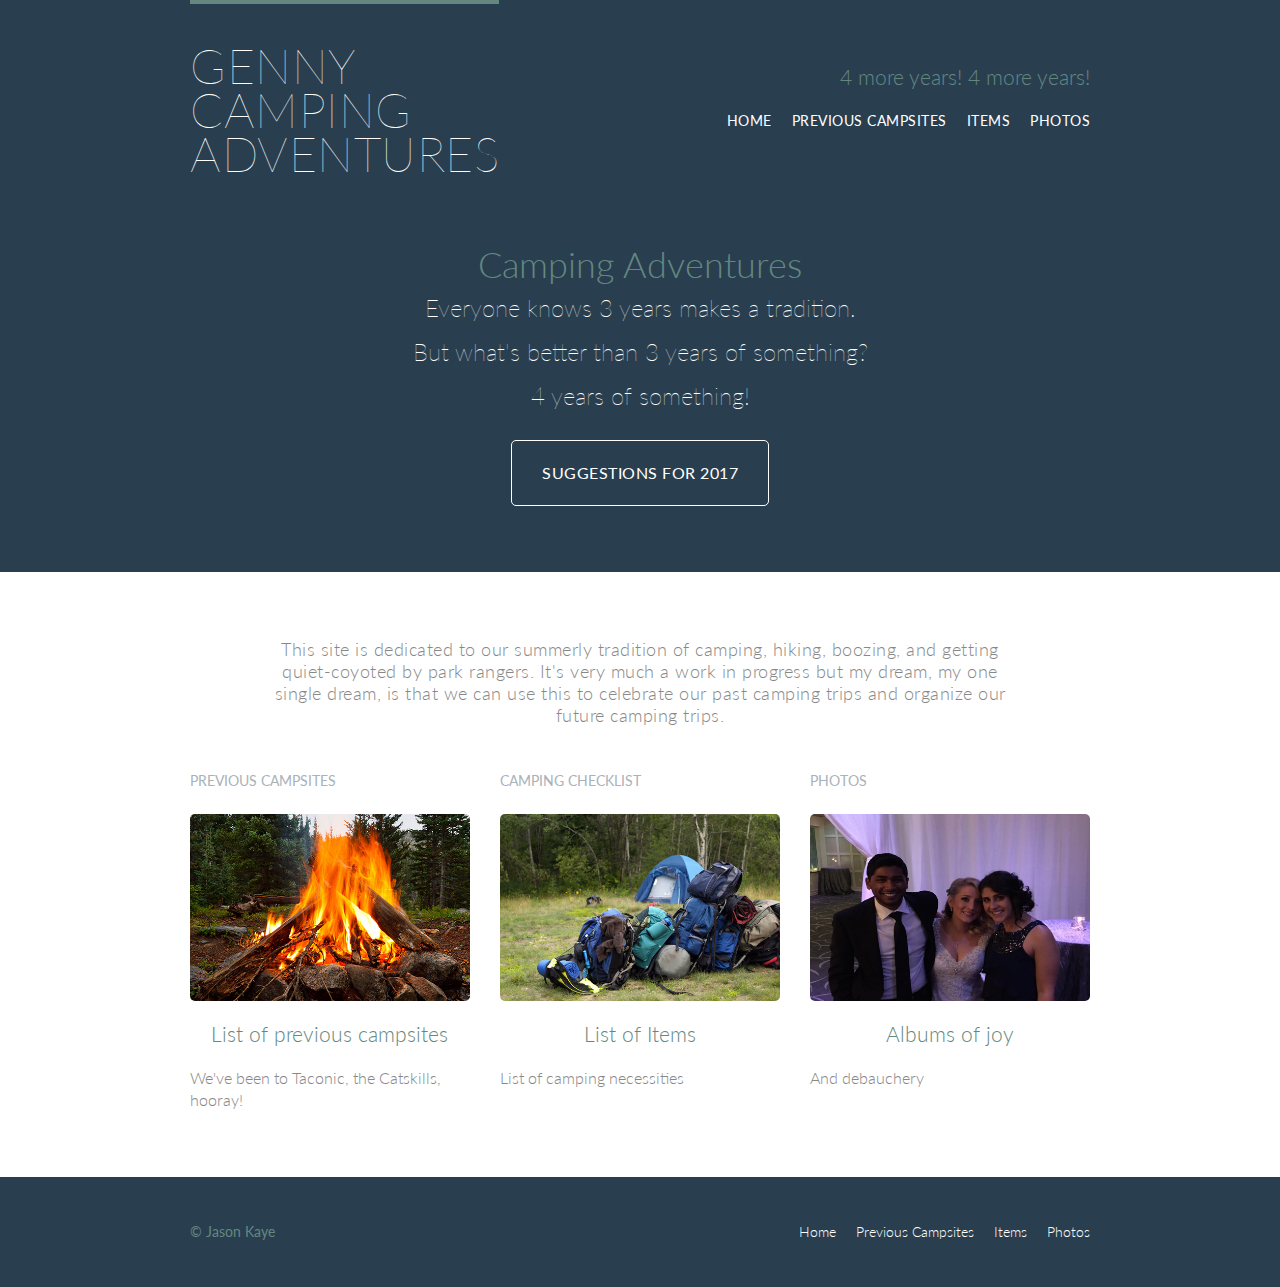
<file: index.html>
<!DOCTYPE html>
<html lang="en">
  <head>
    <meta charset="utf-8">
    <title>Camping With Friends</title>
    <link rel="stylesheet" href="assets/stylesheets/reset.css">
    <link rel="stylesheet" href="assets/stylesheets/main.css">
    <!-- Adding link to google font -->
    <link rel="stylesheet" href="https://fonts.googleapis.com/css?family=Lato:100,300,400">
  </head>
  <body>
  
  <!-- Header -->
  <!-- Need to add group class in order to contain the h1 elem float. Header is nearest parent elem. This applies clearfix style to header -->
    <header class="primary-header container group">

      <h1 class="logo">
        <a href="index.html">Genny <br> Camping <br/> Adventures</a>
      </h1>

      <h3 class="tagline">4 more years! 4 more years!</h3>

      <nav class="nav primary-nav">
        <ul>
          <li><a href="index.html">Home</a></li><!--
          --><li><a href="previous_campsites.html">Previous Campsites</a></li><!--
          --><li><a href="items.html">Items</a></li><!--
          --><li><a href="photos.html">Photos</a></li>
        </ul>
      </nav>

    </header>

  <!-- Hero -->

      <section class="hero container">
        <h2>Camping Adventures</h2>
        <p>Everyone knows 3 years makes a tradition. <br>
              But what's better than 3 years of something? <br>
              4 years of something!
        </p>


        <a class="btn btn-alt" href="https://goo.gl/forms/SGckLCpVLZxS8hPC3" target="_blank">Suggestions for 2017</a>

      </section>

  <!-- Teasers -->

    <section class="row">

      <div class="grid">

        <p class="main-intro">This site is dedicated to our summerly tradition of camping, hiking, boozing, and getting quiet-coyoted by park rangers. It's very much a work in progress but my dream, my one single dream, is that we can use this to celebrate our past camping trips and organize our future camping trips.</p>
      
        <!-- Previous Campsites -->

        <section class="teaser col-1-3">

          <h5>Previous Campsites</h5>
          <a href="previous_campsites.html">
            <img src="assets/images/home/campfire.jpg" alt="A massive campfire" />
            <h3>List of previous campsites</h3>
          </a>
          <p>We've been to Taconic, the Catskills, hooray!</p>
        
        </section><!-- 

        Camping Checklist

        --><section class="teaser col-1-3">

          <h5>Camping Checklist</h5>
          <a href="items.html">
            <img src="assets/images/home/items.jpg" alt="Stock camping items" />
            <h3>List of Items</h3>
          </a>
          <p>List of camping necessities</p>
    
        </section><!-- 

        Ideas for Next Year

        --><section class="teaser col-1-3">

          <h5>Photos</h5>
          <a href="photos.html">
            <img src="assets/images/home/joy.jpg" alt="Best friends hugging and smiling" />
            <h3>Albums of joy</h3>
          </a>
          <p>And debauchery</p>
        
        </section>

      </div> <!-- closes grid div -->

    </section> <!-- closes row section -->

    <!-- Footer -->
    <!-- Float the copyright to the left within <small> and let all other elems wrap around it to the right
           Applying a class tot he parent of the floated element (small) - in this case, the <footer> 
           Using a unique CSS selector to select elem and then float it
           Adding group class since we know we'll be floating an elem within the footer elem
     -->
    <footer class="primary-footer container group">

      <small>&copy; Jason Kaye</small>

      <nav class="nav">
        <ul>
          <li><a href="index.html">Home</a></li><!--
          --><li><a href="previous_campsites.html">Previous Campsites</a></li><!--
          --><li><a href="items.html">Items</a></li><!--
          --><li><a href="photos.html">Photos</a></li>
        </ul>
      </nav>

    </footer>
  </body>
</html>
</file>
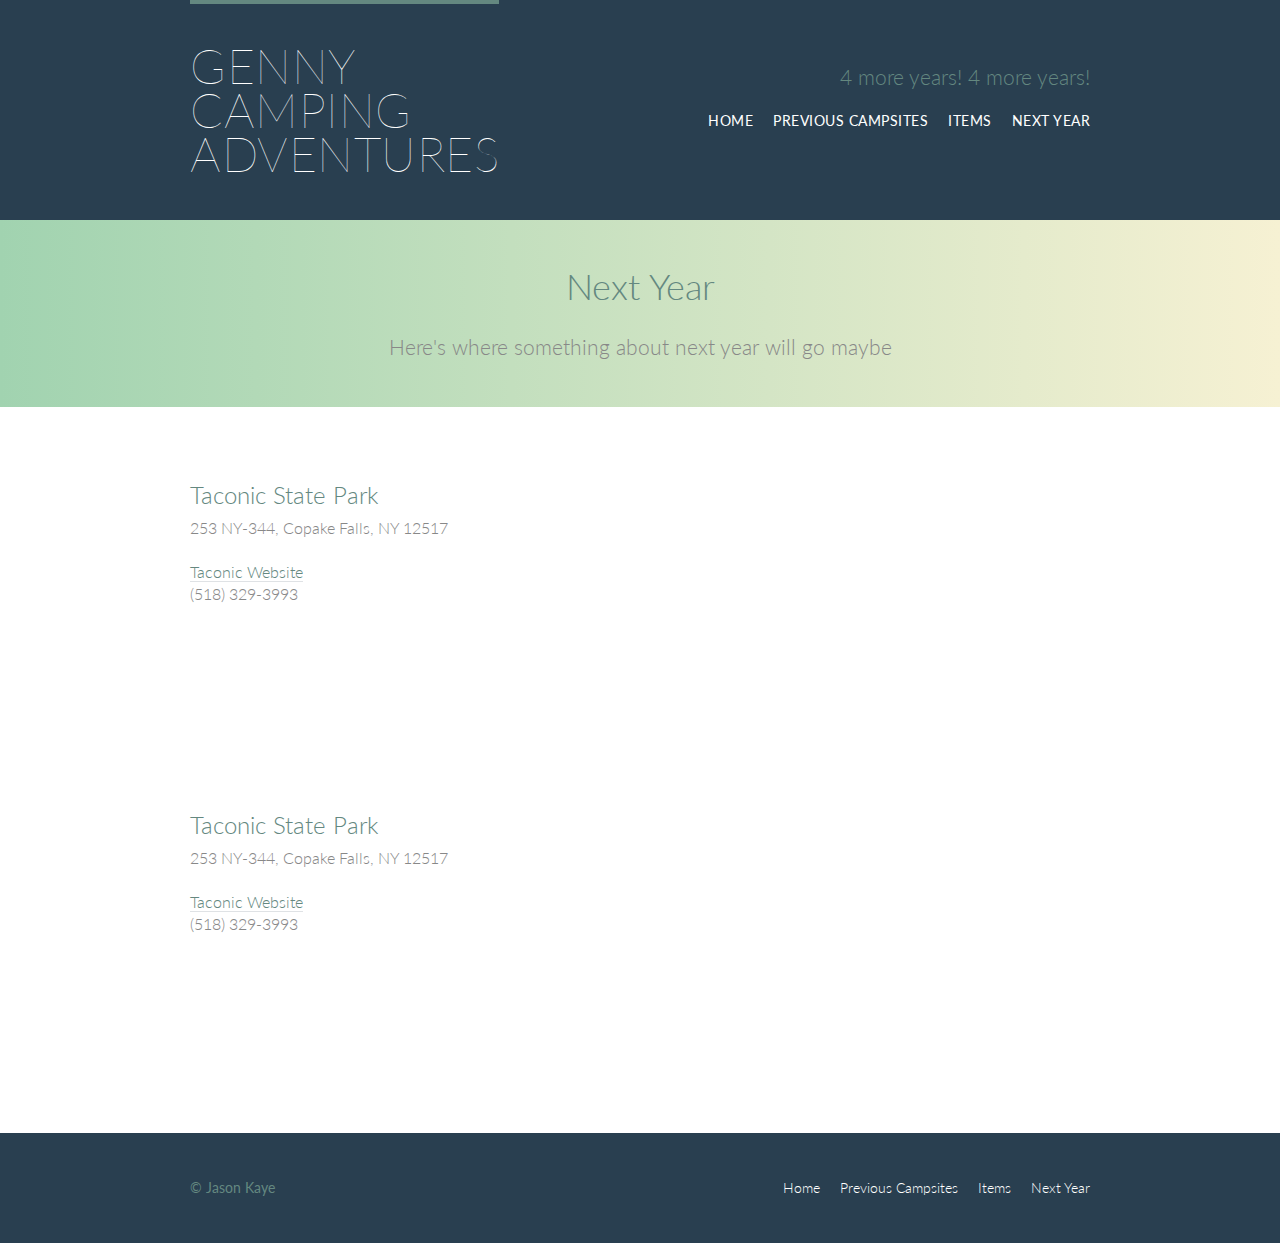
<file: next_year.html>
<!DOCTYPE html>
<html lang="en">
  <head>
    <meta charset="utf-8">
    <title>Camping With Friends</title>
    <link rel="stylesheet" href="assets/stylesheets/reset.css">
    <link rel="stylesheet" href="assets/stylesheets/main.css">
    <!-- Adding link to google font -->
    <link rel="stylesheet" href="https://fonts.googleapis.com/css?family=Lato:100,300,400">
  </head>
  <body>

  <!-- Header -->
  <!-- Need to add group class in order to contain the h1 elem float. Header is nearest parent elem. This applies clearfix style to header -->
    <header class="primary-header container group">

      <h1 class="logo">
        <a href="index.html">Genny <br> Camping <br/> Adventures</a>
      </h1>

      <h3 class="tagline">4 more years! 4 more years!</h3>

      <nav class="nav primary-nav">
        <ul>
          <li><a href="index.html">Home</a></li><!--
          --><li><a href="previous_campsites.html">Previous Campsites</a></li><!--
          --><li><a href="items.html">Items</a></li><!--
          --><li><a href="next_year.html">Next Year</a></li>
        </ul>
      </nav>

    </header>

    <!-- Lead -->

    <section class="row-alt">
      <div class="lead container">

        <h1>Next Year</h1>

        <p>Here's where something about next year will go maybe</p>

      </div>
    </section>

    <!-- Main section -->
    <section class="row">
      <div class="grid">

<!-- Keeping in mind that the column classes make both the <div> and <iframe> elements inline-block elements, we need to remove the empty space that will appear between them. To do so we’ll open an HTML comment directly after the closing <div> tag, and we’ll close the HTML comment immediately before the opening <iframe> tag. -->
        <section class="campsite-2017">

          <div class="col-1-3">
            <h2>Taconic State Park</h2>
            <p>253 NY-344, Copake Falls, NY 12517</p>
            <p><a href="nysparks.com/parks/83/details.aspx">Taconic Website</a> <br/> (518) 329-3993</p>
          </div><!--

        --><iframe class="campsite-map col-2-3" src="https://www.google.com/maps/embed?pb=!1m14!1m8!1m3!1d11837.484459581847!2d-73.5196101!3d42.1209378!3m2!1i1024!2i768!4f13.1!3m3!1m2!1s0x0%3A0xdd5db7318545edc9!2sTaconic+State+Park!5e0!3m2!1sen!2sus!4v1482427247740"></iframe>

        </section>

        <section class="campsite-2016">

          <div class="col-1-3">
            <h2>Taconic State Park</h2>
            <p>253 NY-344, Copake Falls, NY 12517</p>
            <p><a href="nysparks.com/parks/83/details.aspx">Taconic Website</a> <br/> (518) 329-3993</p>
          </div><!--

        --><iframe class="campsite-map col-2-3" src="https://www.google.com/maps/embed?pb=!1m14!1m8!1m3!1d11837.484459581847!2d-73.5196101!3d42.1209378!3m2!1i1024!2i768!4f13.1!3m3!1m2!1s0x0%3A0xdd5db7318545edc9!2sTaconic+State+Park!5e0!3m2!1sen!2sus!4v1482427247740"></iframe>
        </section>

      </div>
    </section>

    <!-- Footer -->
    <!-- Float the copyright to the left within <small> and let all other elems wrap around it to the right
           Applying a class tot he parent of the floated element (small) - in this case, the <footer> 
           Using a unique CSS selector to select elem and then float it
           Adding group class since we know we'll be floating an elem within the footer elem
     -->
    <footer class="primary-footer container group">

      <small>&copy; Jason Kaye</small>

      <nav class="nav">
        <ul>
          <li><a href="index.html">Home</a></li><!--
          --><li><a href="previous_campsites.html">Previous Campsites</a></li><!--
          --><li><a href="items.html">Items</a></li><!--
          --><li><a href="next_year.html">Next Year</a></li>
        </ul>
      </nav>

    </footer>
    
  </body>
</html>
</file>
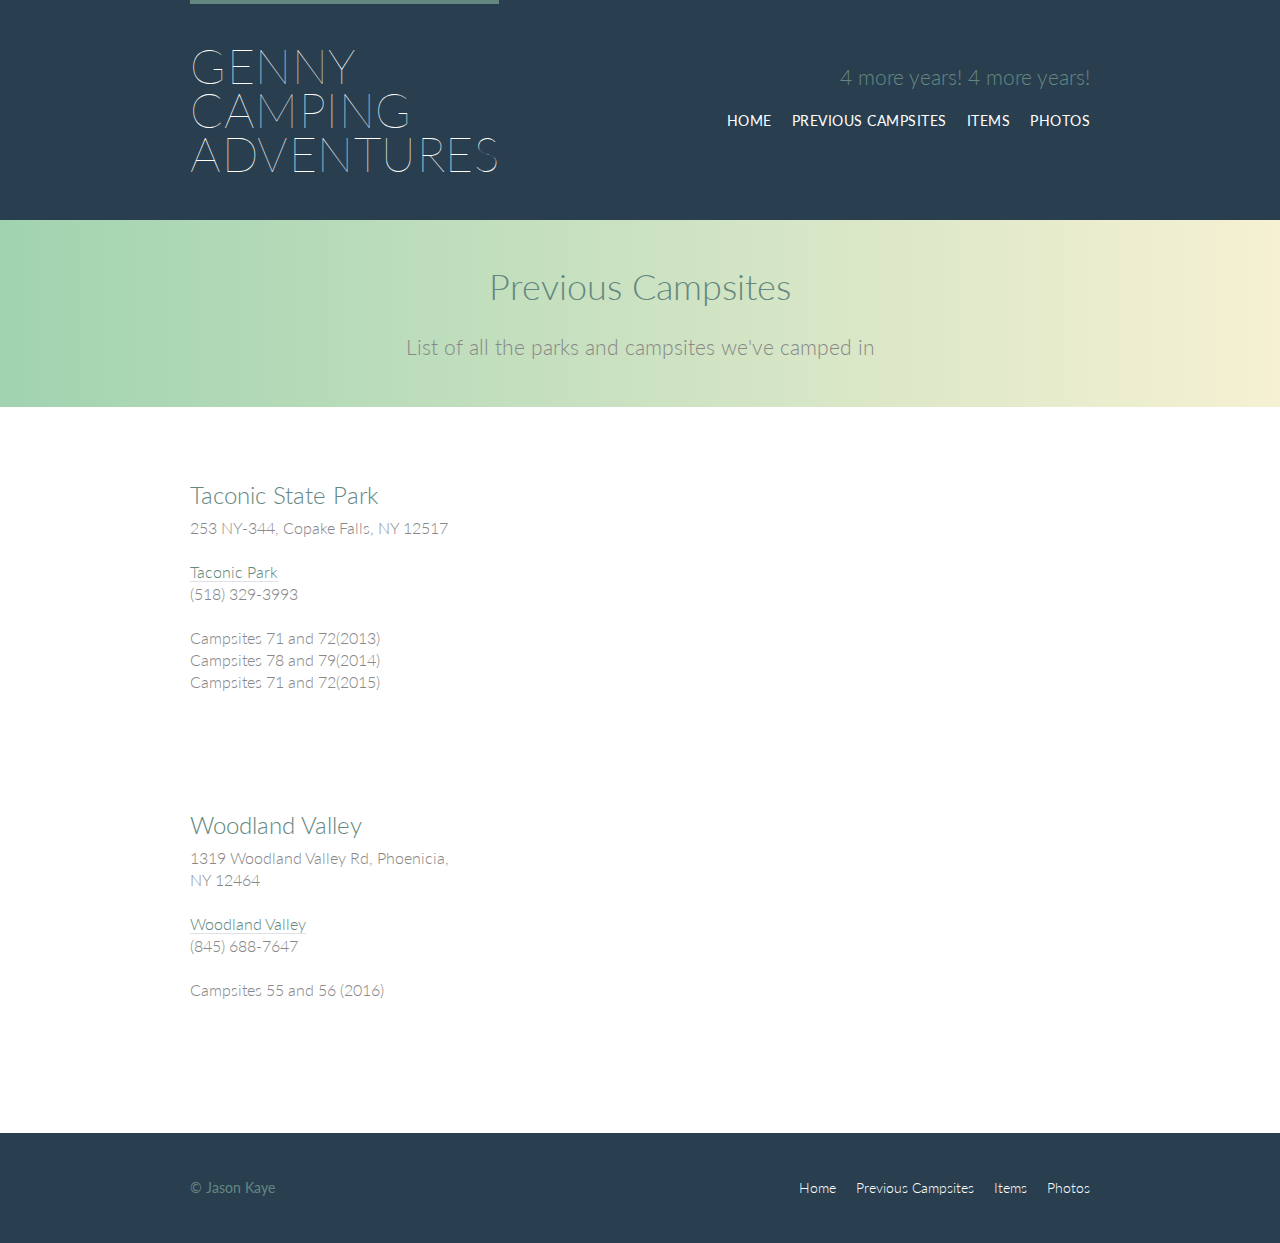
<file: previous_campsites.html>
<!DOCTYPE html>
<html lang="en">
  <head>
    <meta charset="utf-8">
    <title>Camping With Friends</title>
    <link rel="stylesheet" href="assets/stylesheets/reset.css">
    <link rel="stylesheet" href="assets/stylesheets/main.css">
    <!-- Adding link to google font -->
    <link rel="stylesheet" href="https://fonts.googleapis.com/css?family=Lato:100,300,400">
  </head>
  <body>

  <!-- Header -->
  <!-- Need to add group class in order to contain the h1 elem float. Header is nearest parent elem. This applies clearfix style to header -->
    <header class="primary-header container group">

      <h1 class="logo">
        <a href="index.html">Genny <br> Camping <br/> Adventures</a>
      </h1>

      <h3 class="tagline">4 more years! 4 more years!</h3>

      <nav class="nav primary-nav">
        <ul>
          <li><a href="index.html">Home</a></li><!--
          --><li><a href="previous_campsites.html">Previous Campsites</a></li><!--
          --><li><a href="items.html">Items</a></li><!--
          --><li><a href="photos.html">Photos</a></li>
        </ul>
      </nav>

    </header>

    <!-- Lead -->

    <section class="row-alt">
      <div class="lead container">

        <h1>Previous Campsites</h1>

        <p>List of all the parks and campsites we've camped in</p>

      </div>
    </section>

    <!-- Main section -->
    <section class="row">
      <div class="grid">

<!-- Keeping in mind that the column classes make both the <div> and <iframe> elements inline-block elements, we need to remove the empty space that will appear between them. To do so we’ll open an HTML comment directly after the closing <div> tag, and we’ll close the HTML comment immediately before the opening <iframe> tag. -->
        <section class="campsite-2017">

          <div class="col-1-3">
            <h2>Taconic State Park</h2>
            <p>253 NY-344, Copake Falls, NY 12517</p>
            <p><a href="http://nysparks.com/parks/83/details.aspx">Taconic Park</a> <br/> (518) 329-3993</p>
            <ul>
              <li>Campsites 71 and 72(2013)</li>
              <li>Campsites 78 and 79(2014)</li>
              <li>Campsites 71 and 72(2015)</li>
            </ul>
          </div><!--

        --><iframe class="campsite-map col-2-3" src="https://www.google.com/maps/embed?pb=!1m14!1m8!1m3!1d11837.484459581847!2d-73.5196101!3d42.1209378!3m2!1i1024!2i768!4f13.1!3m3!1m2!1s0x0%3A0xdd5db7318545edc9!2sTaconic+State+Park!5e0!3m2!1sen!2sus!4v1482427247740"></iframe>

        </section>

        <section class="campsite-2016">

          <div class="col-1-3">
            <h2>Woodland Valley</h2>
            <p>1319 Woodland Valley Rd, Phoenicia, NY 12464</p>
            <p><a href="http://www.nystateparkstours.com/dec/woodlandvalley/">Woodland Valley</a> <br/> (845) 688-7647</p>
            <ul>
              <li>Campsites 55 and 56 (2016)</li>
            </ul>
          </div><!--

        --><iframe class="campsite-map col-2-3" src="https://www.google.com/maps/embed?pb=!1m14!1m8!1m3!1d11853.401282236544!2d-74.3654695!3d42.0356677!3m2!1i1024!2i768!4f13.1!3m3!1m2!1s0x0%3A0xbbe3f25cb9b66b17!2sWoodland+Valley+Campsite!5e0!3m2!1sen!2sus!4v1483184501477"></iframe>
        </section>

      </div>
    </section>



    <!-- Footer -->
    <!-- Float the copyright to the left within <small> and let all other elems wrap around it to the right
           Applying a class tot he parent of the floated element (small) - in this case, the <footer> 
           Using a unique CSS selector to select elem and then float it
           Adding group class since we know we'll be floating an elem within the footer elem
     -->
    <footer class="primary-footer container group">

      <small>&copy; Jason Kaye</small>

      <nav class="nav">
        <ul>
          <li><a href="index.html">Home</a></li><!--
          --><li><a href="previous_campsites.html">Previous Campsites</a></li><!--
          --><li><a href="items.html">Items</a></li><!--
          --><li><a href="photos.html">Photos</a></li>
        </ul>
      </nav>

    </footer>

  </body>
</html>
</file>
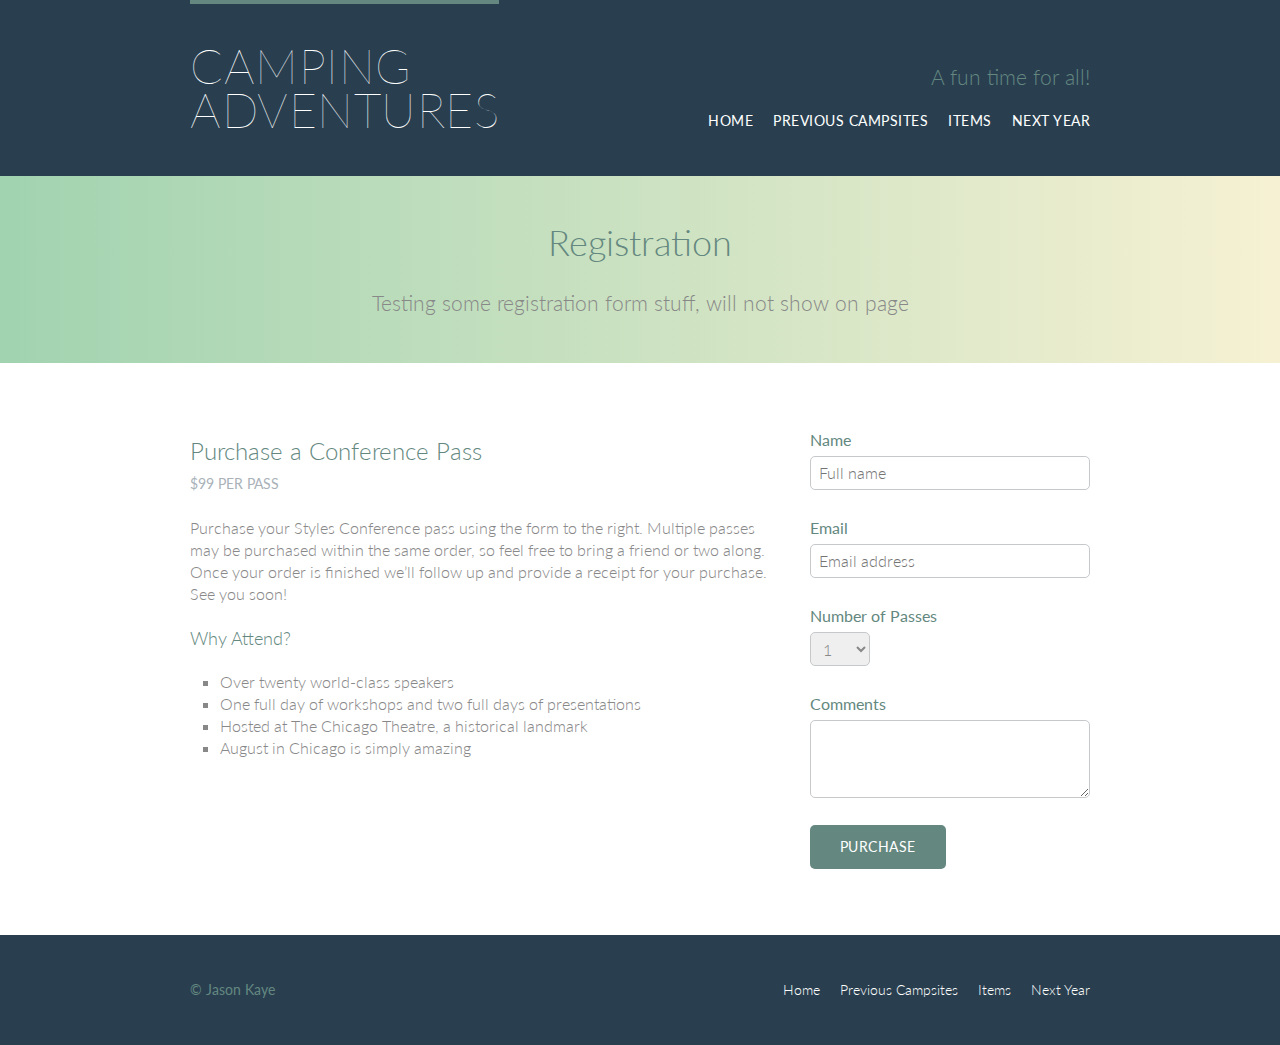
<file: register.html>
<!DOCTYPE html>
<html lang="en">
  <head>
    <meta charset="utf-8">
    <title>Camping With Friends</title>
    <link rel="stylesheet" href="assets/stylesheets/reset.css">
    <link rel="stylesheet" href="assets/stylesheets/main.css">
    <!-- Adding link to google font -->
    <link rel="stylesheet" href="https://fonts.googleapis.com/css?family=Lato:100,300,400">
  </head>
  <body>

  <!-- Header -->
  <!-- Need to add group class in order to contain the h1 elem float. Header is nearest parent elem. This applies clearfix style to header -->
    <header class="primary-header container group">

      <h1 class="logo">
        <a href="index.html">Camping <br/> Adventures</a>
      </h1>

      <h3 class="tagline">A fun time for all!</h3>

      <nav class="nav primary-nav">
        <ul>
          <li><a href="index.html">Home</a></li><!--
          --><li><a href="previous_campsites.html">Previous Campsites</a></li><!--
          --><li><a href="items.html">Items</a></li><!--
          --><li><a href="next_year.html">Next Year</a></li>
        </ul>
      </nav>

    </header>

    <!-- Lead -->

    <section class="row-alt">
      <div class="lead container">

        <h1>Registration</h1>

        <p>Testing some registration form stuff, will not show on page</p>

      </div>
    </section>

    <!-- Main section -->
    <!-- As a refresher, the class attribute value of row adds a white background and provides some vertical padding, while the class attribute value of grid centers our content in the middle of the page and provides some horizontal padding. -->
    <section class="row">
      <div class="grid">

        <section class="col-2-3">

          <h2>Purchase a Conference Pass</h2>
          <h5>$99 per Pass</h5>

          <p>Purchase your Styles Conference pass using the form to the right. Multiple passes may be purchased within the same order, so feel free to bring a friend or two along. Once your order is finished we&#8217;ll follow up and provide a receipt for your purchase. See you soon!</p>

          <h4>Why Attend?</h4>

          <ul class="why-attend">
          <li>Over twenty world-class speakers</li>
            <li>One full day of workshops and two full days of presentations</li>
            <li>Hosted at The Chicago Theatre, a historical landmark</li>
            <li>August in Chicago is simply amazing</li>
          </ul>

        </section><!--

      --><form class="col-1-3" action="#" method="post">
        
        <fieldset class="register-group">
        
          <label>
            Name
            <input type="text" name="name" placeholder="Full name" required>
          </label>

          <label>
            Email
            <input type="email" name="email" placeholder="Email address" required>
          </label>

          <label>
            Number of Passes
            <select name="quantity" required>
              <option value="1" selected>1</option>
              <option value="2">2</option>
              <option value="3">3</option>
              <option value="4">4</option>
              <option value="5">5</option>
            </select>
          </label>

          <label>
            Comments
            <textarea name="comments"></textarea>
          </label>

        </fieldset>

        <input class="btn btn-default" type="submit" name="submit" value="Purchase">

      </form>

      </div>
    </section>

    <!-- Footer -->
    <!-- Float the copyright to the left within <small> and let all other elems wrap around it to the right
           Applying a class tot he parent of the floated element (small) - in this case, the <footer> 
           Using a unique CSS selector to select elem and then float it
           Adding group class since we know we'll be floating an elem within the footer elem
     -->
    <footer class="primary-footer container group">

      <small>&copy; Jason Kaye</small>

      <nav class="nav">
        <ul>
          <li><a href="index.html">Home</a></li><!--
          --><li><a href="previous_campsites.html">Previous Campsites</a></li><!--
          --><li><a href="items.html">Items</a></li><!--
          --><li><a href="next_year.html">Next Year</a></li>
        </ul>
      </nav>

    </footer>
    
  </body>
</html>
</file>
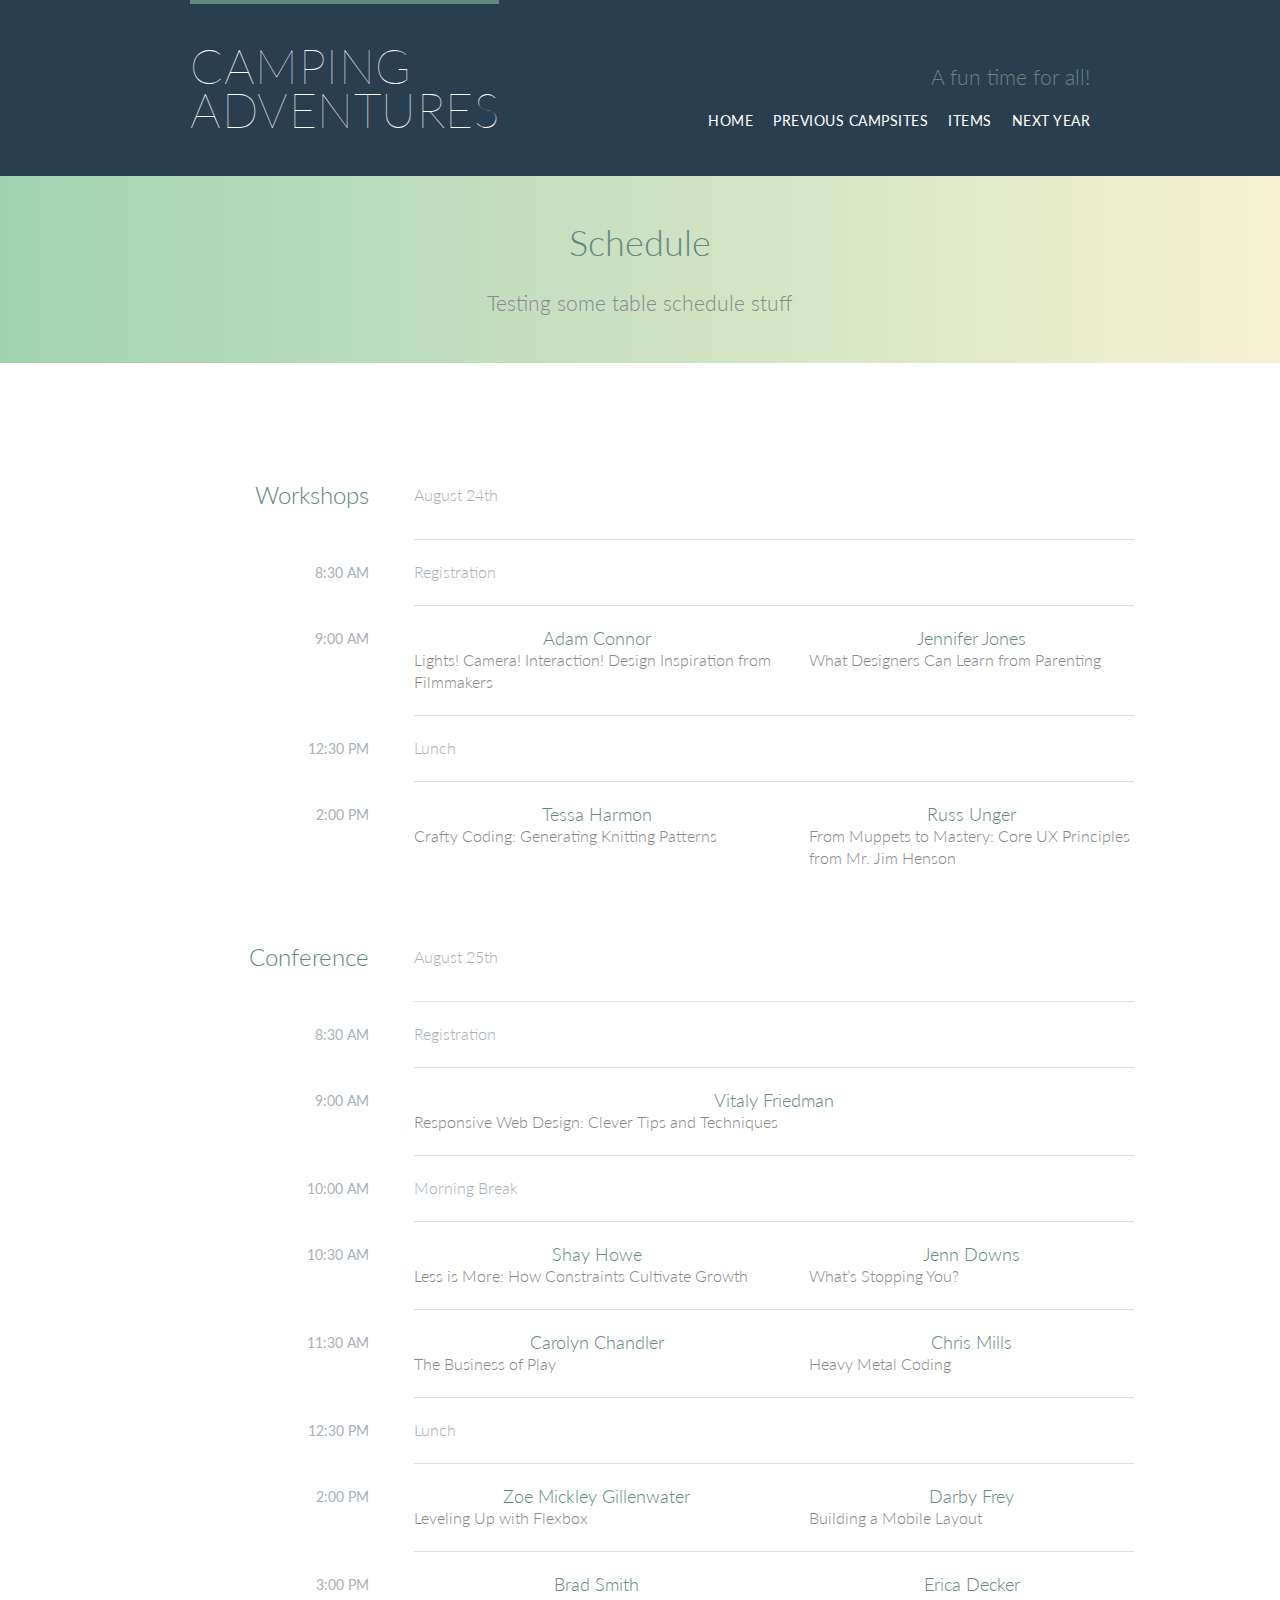
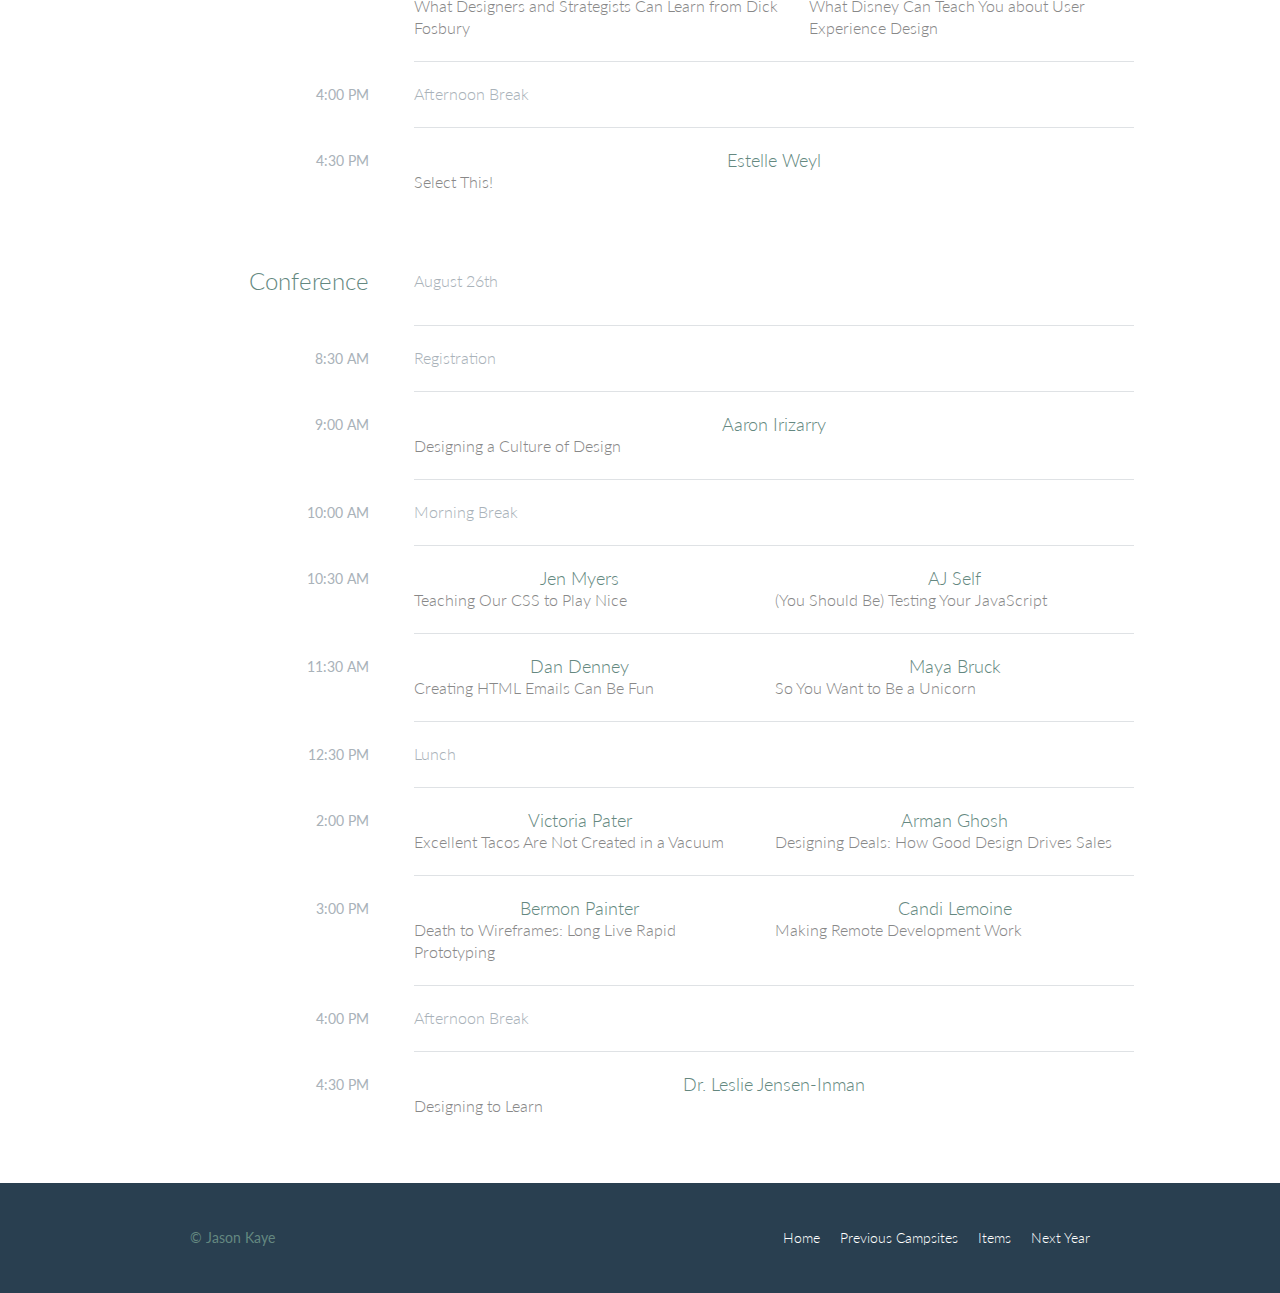
<file: schedule.html>
<!DOCTYPE html>
<html lang="en">
  <head>
    <meta charset="utf-8">
    <title>Camping With Friends</title>
    <link rel="stylesheet" href="assets/stylesheets/reset.css">
    <link rel="stylesheet" href="assets/stylesheets/main.css">
    <!-- Adding link to google font -->
    <link rel="stylesheet" href="https://fonts.googleapis.com/css?family=Lato:100,300,400">
  </head>
  <body>

  <!-- Header -->
  <!-- Need to add group class in order to contain the h1 elem float. Header is nearest parent elem. This applies clearfix style to header -->
    <header class="primary-header container group">

      <h1 class="logo">
        <a href="index.html">Camping <br/> Adventures</a>
      </h1>

      <h3 class="tagline">A fun time for all!</h3>

      <nav class="nav primary-nav">
        <ul>
          <li><a href="index.html">Home</a></li><!--
          --><li><a href="previous_campsites.html">Previous Campsites</a></li><!--
          --><li><a href="items.html">Items</a></li><!--
          --><li><a href="next_year.html">Next Year</a></li>
        </ul>
      </nav>

    </header>

    <!-- Lead -->

    <section class="row-alt">
      <div class="lead container">

        <h1>Schedule</h1>

        <p>Testing some table schedule stuff</p>

      </div>
    </section>

    <!-- Main section -->
    <!-- As a refresher, the class attribute value of row adds a white background and provides some vertical padding. 
          - Using container class here instead of grid, since we're not using any col-based classes -->
    <section class="row">
      <div class="container">

        <table>
          <thead>
            <tr>
              <th scope="row">
                Workshops
              </th>
              <td class="schedule-offset" colspan="2">
                August 24th
              </td>
            </tr>
          </thead>
          <tbody>
            <tr>
              <th scope="row">
                <time datetime="08:30:00">8:30 AM</time>
              </th>
              <td class="schedule-offset" colspan="2">
                Registration
              </td>
            </tr>
            <tr>
              <th scope="row">
                <time datetime="09:00:00">9:00 AM</time>
              </th>
              <td>
                <a href="speakers.html#adam-connor">
                  <h4>Adam Connor</h4>
                  Lights! Camera! Interaction! Design Inspiration from Filmmakers
                </a>
              </td>
              <td>
                <a href="speakers.html#jennifer-jones">
                  <h4>Jennifer Jones</h4>
                  What Designers Can Learn from Parenting
                </a>
              </td>
            </tr>
            <tr>
              <th scope="row">
                <time datetime="12:30:00">12:30 PM</time>
              </th>
              <td class="schedule-offset" colspan="2">
                Lunch
              </td>
            </tr>
            <tr>
              <th scope="row">
                <time datetime="14:00">2:00 PM</time>
              </th>
              <td>
                <a href="speakers.html#tessa-harmon">
                  <h4>Tessa Harmon</h4>
                  Crafty Coding: Generating Knitting Patterns
                </a>
              </td>
              <td>
                <a href="speakers.html#russ-unger">
                  <h4>Russ Unger</h4>
                  From Muppets to Mastery: Core UX Principles from Mr. Jim Henson
                </a>
              </td>
            </tr>
          </tbody>
        </table>

        <table>
          <thead>
            <tr>
              <th scope="row">
                Conference
              </th>
              <td class="schedule-offset" colspan="2">
                August 25th
              </td>
            </tr>
          </thead>
          <tbody>
            <tr>
              <th scope="row">
                <time datetime="08:30:00">8:30 AM</time>
              </th>
              <td class="schedule-offset" colspan="2">
                Registration
              </td>
            </tr>
            <tr>
              <th scope="row">
                <time datetime="09:00:00">9:00 AM</time>
              </th>
              <td colspan="2">
                <a href="speakers.html#vitaly-friedman">
                  <h4>Vitaly Friedman</h4>
                  Responsive Web Design: Clever Tips and Techniques
                </a>
              </td>
            </tr>
            <tr>
              <th scope="row">
                <time datetime="10:00:00">10:00 AM</time>
              </th>
              <td class="schedule-offset" colspan="2">
                Morning Break
              </td>
            </tr>
            <tr>
              <th scope="row">
                <time datetime="10:30:00">10:30 AM</time>
              </th>
              <td>
                <a href="speakers.html#shay-howe">
                  <h4>Shay Howe</h4>
                  Less is More: How Constraints Cultivate Growth
                </a>
              </td>
              <td>
                <a href="speakers.html#jenn-downs">
                  <h4>Jenn Downs</h4>
                  What’s Stopping You?
                </a>
              </td>
            </tr>
            <tr>
              <th scope="row">
                <time datetime="11:30:00">11:30 AM</time>
              </th>
              <td>
                <a href="speakers.html#carolyn-chandler">
                  <h4>Carolyn Chandler</h4>
                  The Business of Play
                </a>
              </td>
              <td>
                <a href="speakers.html#chris-mills">
                  <h4>Chris Mills</h4>
                  Heavy Metal Coding
                </a>
              </td>
            </tr>
            <tr>
              <th scope="row">
                <time datetime="12:30:00">12:30 PM</time>
              </th>
              <td class="schedule-offset" colspan="2">
                Lunch
              </td>
            </tr>
            <tr>
              <th scope="row">
                <time datetime="14:00">2:00 PM</time>
              </th>
              <td>
                <a href="speakers.html#zoe-mickley-gillenwater">
                  <h4>Zoe Mickley Gillenwater</h4>
                  Leveling Up with Flexbox
                </a>
              </td>
              <td>
                <a href="speakers.html#darby-frey">
                  <h4>Darby Frey</h4>
                  Building a Mobile Layout
                </a>
              </td>
            </tr>
            <tr>
              <th scope="row">
                <time datetime="15:00:00">3:00 PM</time>
              </th>
              <td>
                <a href="speakers.html#brad-smith">
                  <h4>Brad Smith</h4>
                  What Designers and Strategists Can Learn from Dick Fosbury
                </a>
              </td>
              <td>
                <a href="speakers.html#erica-decker">
                  <h4>Erica Decker</h4>
                  What Disney Can Teach You about User Experience Design
                </a>
              </td>
            </tr>
            <tr>
              <th scope="row">
                <time datetime="16:00:00">4:00 PM</time>
              </th>
              <td class="schedule-offset" colspan="2">
                Afternoon Break
              </td>
            </tr>
            <tr>
              <th scope="row">
                <time datetime="16:30:00">4:30 PM</time>
              </th>
              <td colspan="2">
                <a href="speakers.html#estelle-weyl">
                  <h4>Estelle Weyl</h4>
                  Select This!
                </a>
              </td>
            </tr>
          </tbody>
        </table>

        <table>
          <thead>
            <tr>
              <th scope="row">
                Conference
              </th>
              <td class="schedule-offset" colspan="2">
                August 26th
              </td>
            </tr>
          </thead>
          <tbody>
            <tr>
              <th scope="row">
                <time datetime="08:30:00">8:30 AM</time>
              </th>
              <td class="schedule-offset" colspan="2">
                Registration
              </td>
            </tr>
            <tr>
              <th scope="row">
                <time datetime="09:00:00">9:00 AM</time>
              </th>
              <td colspan="2">
                <a href="speakers.html#aaron-irizarry">
                  <h4>Aaron Irizarry</h4>
                  Designing a Culture of Design
                </a>
              </td>
            </tr>
            <tr>
              <th scope="row">
                <time datetime="10:00:00">10:00 AM</time>
              </th>
              <td class="schedule-offset" colspan="2">
                Morning Break
              </td>
            </tr>
            <tr>
              <th scope="row">
                <time datetime="10:30:00">10:30 AM</time>
              </th>
              <td>
                <a href="speakers.html#jen-myers">
                  <h4>Jen Myers</h4>
                  Teaching Our CSS to Play Nice
                </a>
              </td>
              <td>
                <a href="speakers.html#aj-self">
                  <h4>AJ Self</h4>
                  (You Should Be) Testing Your JavaScript
                </a>
              </td>
            </tr>
            <tr>
              <th scope="row">
                <time datetime="11:30:00">11:30 AM</time>
              </th>
              <td>
                <a href="speakers.html#dan-denney">
                  <h4>Dan Denney</h4>
                  Creating HTML Emails Can Be Fun
                </a>
              </td>
              <td>
                <a href="speakers.html#maya-bruck">
                  <h4>Maya Bruck</h4>
                  So You Want to Be a Unicorn
                </a>
              </td>
            </tr>
            <tr>
              <th scope="row">
                <time datetime="12:30:00">12:30 PM</time>
              </th>
              <td class="schedule-offset" colspan="2">
                Lunch
              </td>
            </tr>
            <tr>
              <th scope="row">
                <time datetime="14:00">2:00 PM</time>
              </th>
              <td>
                <a href="speakers.html#victoria-pater">
                  <h4>Victoria Pater</h4>
                  Excellent Tacos Are Not Created in a Vacuum
                </a>
              </td>
              <td>
                <a href="speakers.html#arman-ghosh">
                  <h4>Arman Ghosh</h4>
                  Designing Deals: How Good Design Drives Sales
                </a>
              </td>
            </tr>
            <tr>
              <th scope="row">
                <time datetime="15:00:00">3:00 PM</time>
              </th>
              <td>
                <a href="speakers.html#bermon-painter">
                  <h4>Bermon Painter</h4>
                  Death to Wireframes: Long Live Rapid Prototyping
                </a>
              </td>
              <td>
                <a href="speakers.html#candi-lemoine">
                  <h4>Candi Lemoine</h4>
                  Making Remote Development Work
                </a>
              </td>
            </tr>
            <tr>
              <th scope="row">
                <time datetime="16:00:00">4:00 PM</time>
              </th>
              <td class="schedule-offset" colspan="2">
                Afternoon Break
              </td>
            </tr>
            <tr>
              <th scope="row">
                <time datetime="16:30:00">4:30 PM</time>
              </th>
              <td colspan="2">
                <a href="speakers.html#leslie-jensen-inman">
                  <h4>Dr. Leslie Jensen-Inman</h4>
                  Designing to Learn
                </a>
              </td>
            </tr>
          </tbody>
        </table>
        
      </div>
    </section>

    <!-- Footer -->
    <!-- Float the copyright to the left within <small> and let all other elems wrap around it to the right
           Applying a class tot he parent of the floated element (small) - in this case, the <footer> 
           Using a unique CSS selector to select elem and then float it
           Adding group class since we know we'll be floating an elem within the footer elem
     -->
    <footer class="primary-footer container group">

      <small>&copy; Jason Kaye</small>

      <nav class="nav">
        <ul>
          <li><a href="index.html">Home</a></li><!--
          --><li><a href="previous_campsites.html">Previous Campsites</a></li><!--
          --><li><a href="items.html">Items</a></li><!--
          --><li><a href="next_year.html">Next Year</a></li>
        </ul>
      </nav>

    </footer>
    
  </body>
</html>
</file>
<file: assets/stylesheets/main.css>
/*

https://www.linkedin.com/pulse/css-best-practices-14-steps-become-ninja-pt1-alex-devero

==================================
Custom styles
==================================
*/

body {
  /* blue background on body, as website will have different rows of background colors and most frequent will be blue*/
  background: #293f50;
  color: #888;
  /* because Lato it is an embedded web font we’ll want to surround it with quotation marks within any CSS reference */
  font: 300 16px/22px "Lato", "Open Sans", "Helvetica Neue", Helvetica, Arial, sans-serif;
  /* order above is font-weight, font-size, line-height, font-family */
}

/*
==================================
Grid
==================================
*/

/* Setting the box size to border-box to make all sizing easier -- sets width to include width, padding, and border
   Selecting every imaginable element */
*,
*:before,
*:after {
  -webkit-box-sizing: border-box;
      -moz-box-sizing: border-box;
                box-sizing: border-box;
}

/* Create class container to set common width, center elems on page, apply common horizontal padding */
/*
.container {
  margin: 0 auto;  auto in conjunction w/ width lets browser figure out equal left/right margins, thus centering page 
  padding-left: 30px;  left and right paddings ensure content isnt sitting directly on edge of elem, gives breathing room
  padding-right: 30px;
  width: 960px;  tell browsers definitively how wide any elem in class container should be 
}

THIS CONTAINER HAS BEEN COMMENTED OUT BECAUSE ITS VALUES HAVE BEEN SPLIT 

*/


/* Creating 3-column reusable layout
    We'll create it this way but will use a two-column layout with one column being two-thirds, another one-third
    col-1-3 = one-third
    col-2-3 = two-thirds
*/

.col-1-3 {
  width: 33.33%;
}

.col-2-3 {
  width: 66.66%;
}

/* want both columns to be displayed as inline-block elems, along with their vertical alignment being set to top for each column*/
.col-1-3,
.col-2-3 {
  display: inline-block;
  vertical-align: top;
}

/* To break up content, we'll put space between each of the columns using a horizontal padding on each 
    When two columns sit next to each other, width of space between them will be double that of the spacefrom outside columns to edge of the row
      - to balance this out well place columns within a grid, add same padding from our columns to that grid
    We need to be careful when doing this - we have our container class used to center all our content within a 960-px wide element
        - if we put an elem with the class of grid inside an elem with class of container, their horizontal paddings would add to one another and our columns would not appear proportionate to width of rest of page
        - to avoid this, we'll share some styles from container rule set with grid rule set, specifically the width (to make sure our page stays fixed at 960px) and margin (to center any elem with class of grid on the page) prop/vals
*/

.grid,
.col-1-3,
.col-2-3 {
  padding-left: 15px;
  padding-right: 15px;
}

.container,
.grid {
  margin: 0 auto; /* auto in conjunction w/ width lets browser figure out equal left/right margins, thus centering page */
  width: 960px; /* tell browsers definitively how wide any elem in class container should be */
}

.container {
  padding-left: 30px;  /* left and right paddings ensure content isnt sitting directly on edge of elem, gives breathing room */
  padding-right: 30px;
}


/*
==================================
Typography
==================================
*/

h1, h2, h3, h4 {
  color: #648880;
}

/* Create some vertical spacing between elems */
h1, h3, h4, h5, p {
  margin-bottom: 22px;
}

h1 {
  font-size: 36px;
  line-height: 44px;  /* double the value of the line-height in the body */
}

h2 {
  font-size: 24px;
  line-height: 44px;
}

h3 {
  font-size: 21px;
}

h4 {
  font-size: 18px;
}

h5 {
  color: #a9b2b9;
  font-size: 14px;
  font-weight: 400;  /* browsers give headers font weight of bold, but remember we used the reset */
  text-transform: uppercase;
}

/* reset also reset the browser defaults for <strong>, <cite>, <em> */
/* the font weight of 400 is actually normal, not bold, because our typeface is thicker than most */

strong {
  font-weight: 400;
}

cite, em {
  font-style: italic;
}

/*
==================================
Leads
==================================
*/

.lead {
  text-align: center;
}

.lead p {
  font-size: 21px;
  line-height: 33px;
}

/*
==================================
Buttons
==================================
*/

.btn {
  border-radius: 5px;
  color: #fff;
  cursor: pointer;
  display: inline-block;
  font-weight: 400;
  letter-spacing: .5px;
  margin: 0;
  text-transform: uppercase;
}

.btn-alt {
  border: 1px solid #fff;
  padding: 10px 30px;
}

.btn-alt:hover {
  background: #fff;
  color: #648880;
}

.btn-default {
  border: 0;
  background: #648880;
  padding: 11px 30px;
  font-size: 14px;
}

.btn-default:hover {
  background: #77a198;
}


/*
  ========================================
  Home
  ========================================
*/

.hero {
  color: #fff;
  line-height: 44px;
  padding: 22px 80px 66px 80px;
  text-align: center;
}

.hero h2 {
  font-size: 36px;
}

.hero p {
  font-size: 24px;
  font-weight: 100;
}

.teaser a:hover h3 {
  color: #a9b2b9;
}

.teaser img {
  border-radius: 5px;
  display: block;
  margin-bottom: 22px;
  /*ensure they don’t exceed the width of their respective columns. Changing this width value is important as it allows our images to adjust with the width of the columns as necessary*/
  max-width: 100%;
}

.main-intro {
  max-width: 80%;
  text-align: center;
  margin: 0 auto;  /* center main intro p */
  margin-bottom: 44px; /* override 22px on p elems, give some extra space */
  font-size: 18px;
  letter-spacing: .5px;
}

/*
  ========================================
  Clearfix - way to contain floats
  ========================================
*/

/*
  - :before and :after = pseudo-elems that are dynamically generated above and below the element with the class of group
  - the dynamically generated element after the element with the class of group is clearing the floats within the element of the class of group
  - elem with class of group itself also clears any floats that may appear before it (also includes trickery to get older browsers to play nicely)
*/
.group:before,
.group:after {
  content: "";
  display: table;
}
.group:after {
  clear: both;
}
.group {
  clear: both;
  *zoom: 1;
}

/*
  ========================================
  Rows
  ========================================
*/

.row,
.row-alt {
  min-width: 960px;
}

.row {
  background: #fff;
  padding: 66px 0 44px 0;
}

.row-alt {
  background: #cbe2c1;
  background: -webkit-linear-gradient(to right, #a1d3b0, #f6f1d3);
  background: -moz-linear-gradient(to right, #a1d3b0, #f6f1d3);
  background: linear-gradient(to right, #a1d3b0, #f6f1d3);
  padding: 44px 0 22px 0;
}

/*
  ========================================
  Primary header
  ========================================
*/

/*
  going to float the primary h1 within the header to the left, and all other header content will wrap right of it
  also adding border top, and giving it some vertical padding to breath
*/

.logo {
  border-top: 4px solid #648880;
  float: left;
  font-size: 48px;
  font-weight: 100;
  letter-spacing: .5px;
  line-height: 44px;
  padding: 40px 0 22px 0;
  text-transform: uppercase;
}

.tagline {
  margin: 66px 0 22px 0;
  text-align: right;
}

.primary-nav {
  font-size: 14px;
  font-weight: 400;
  letter-spacing: .5px;
  text-transform: uppercase;
}


/*
  ========================================
  Primary footer
  ========================================
*/

/* add padding to top and bottom of footer to help separate it from rest of page */
.primary-footer {
  color: #648880;
  font-size: 14px;
  padding-bottom: 44px;
  padding-top: 44px;
}

/* selecting, floating the <small> elem to the left */
/* we are selecting the <small> elem, which must reside within an element with the class attribute value of primary-footer, such as our <footer> elem */
.primary-footer small {
  float: left;
  font-weight: 400;
}

/*
  ========================================
Navigation
  ========================================
*/

.nav {
  text-align: right;
}

.nav li {
  display: inline-block;
  margin: 0 10px;
  vertical-align: top;
}

.nav li:last-child {
  margin-right: 0;
}


/*
  ========================================
  Links
  ========================================
*/

/* removing underline from all links */
a {
  color: #648880;
  text-decoration: none;
}

a:hover {
  color: #a9b2b9;
}

/* add underline to links in paragraphs -- using border-bottom instead of text-decoration because we have more control of underline's appearance */
p a {
  border-bottom: 1px solid #dfe2e5;
}

.primary-header a,
.primary-footer a {
  color: #fff;
}

.primary-header a,
.primary-footer a {
  color: #6488880;
}

/*
  ========================================
  Campsites
  ========================================
*/

/*As we add more and more campsites to the page, we’ll want to ensure that they remain an equal distance apart vertically. To do so, we’ll create a campsite class rule set which includes a bottom margin of 44 pixels, like this:*/
.campsite {
  margin-bottom: 44px;
}

.campsite-info {
  border: 1px solid #dfe2e5; /* solid gray border */
  border-radius: 5px;
  margin-top: 88px;
  /*padding: 22px 0;*/
  padding-bottom: 22px;
  text-align: center;
}

.campsite-info img {
  border-radius: 50%;
  height: 130px;
  margin: -66px 0 22px 0;
  vertical-align: top;
/*Since we are using an aggressive negative margin on the <img> element within the <div> element with a class attribute value of speaker-info, we need to remove the padding on the top of that <div> element. (SEE ABOVE, SET TO PADDING BOTTOM )*/
}

.campsite-2017 {
  margin-bottom: 66px; /* space between this and campsite below */
}

/*The <section> element with the class attribute value of campsite-2016 has a smaller bottom margin than the <section> element with the class attribute value of campsite-2017 because it sits next to the padding from the bottom of the <section> element with the class attribute of row (primary footer has a margin-top of 44px). Adding that margin and padding together gives us the same value as the bottom margin on the <section> element with the class attribute value of campsite-2017.*/

.campsite-2016 {
  margin-bottom: 22px; /* space between last site and footer */
}

.campsite-map {
  height: 264px;  
}

/*
  ========================================
  Items
  ========================================
*/

.campsite-items {
  max-width: 100%;
  text-align: center;
}

.item-header {
  font-weight: 400;
  margin-bottom: 5px;
}

/*
  ========================================
  Register
  ========================================
*/

/*You’ll notice that most of these properties and values revolve around the box model, which we covered in Lesson 4. We’re primarily setting up the size of different form controls, ensuring that they are laid out appropriately. Aside from adding some box model styles, we’re adjusting the color and font-weight of a few elements.*/

.why-attend {
  list-style: square;
  margin: 0 0 22px 30px;
}

form {
  margin-bottom: 22px;
}

input, select, textarea {
  font: 300 16px/22px "Lato", "Open Sans", "Helvetica Neue", Helvetica, Arial, sans-serif;
}

.register-group label {
  color: #648880;
  cursor: pointer;
  font-weight: 400;
}

.register-group input,
.register-group select,
.register-group textarea {
  border: 1px solid #c6c9cc;
  border-radius: 5px;
  color: #888;
  display: block;
  margin: 5px 0 27px 0;
  padding: 5px 8px;
}

.register-group input,
.register-group textarea {
  width: 100%;
}

.register-group select {
  height: 34px;
  width: 60px;
}

.register-group textarea {
  height: 78px;
}

/*
  ========================================
  Schedule
  ========================================
*/

table {
  width: 100%;
  margin: 44px;  
}

table:last-child {
  margin-bottom: 0; /* prevents this table from conflicting with the bottom padding belonging to the <section> element with a class attribute value of row */
}

th, 
td {
  padding-bottom: 22px;
  vertical-align: top;
}

th {
  padding-right: 45px;
  text-align: right;
  width: 20%;
}

td {
  width: 40px;
}

thead {
  line-height: 44px;
}

thead th {
  color: #648880;
  font-size: 24px;
}

tbody th {
  color: #a9b2b9;
  font-size: 14px;
  font-weight: 400;
  padding-top: 22px;
  text-transform: uppercase;
}

/*The :first-of-type pseudo-class selector will select the first element of its type within a parent element. In our case, the td:first-of-type selector will select the first <td> element within a <tr> element. Then, the :last-of-type pseudo-class selector will select the last element of its type within a parent element.
Again, in our case, the td:last-of-type selector will select the last <td> element within a <tr> element. Lastly, the :only-of-type pseudo-class selector will select an element if it’s the only element of its type within a parent element. Here, the td:only-of-type selector will only select a <td> element if it’s the only <td> element within a <tr> element, such as when a <td> element spans two columns.*/

tbody td {
  border-top: 1px solid #dfe2e5;
  padding-top: 21px;
}

tbody td:first-of-type {
  padding-right: 15px;
}

tbody td:last-of-type {
  padding-left: 15px;
}

tbody td:only-of-type {
  padding-left: 0;
  padding-right: 0;
}

/*If we target only the <a> elements within a table, our headings with the speaker’s name within the links will remain green, while the talk titles will be gray, creating a nice contrast between the two*/
table a {
  color: #888;
}

/*remove the bottom margin on the <h4> elements within the table, allowing the speaker’s name to sit closer to her or his title*/
table h4 {
  margin-bottom: 0;
}

.schedule-offset {
  color: #a9b2b9;
}

/*
  ========================================
  Photos
  ========================================
*/

a, h2 #year-2015 {
  text-align:center;
  margin-bottom:15px;
}
</file>
